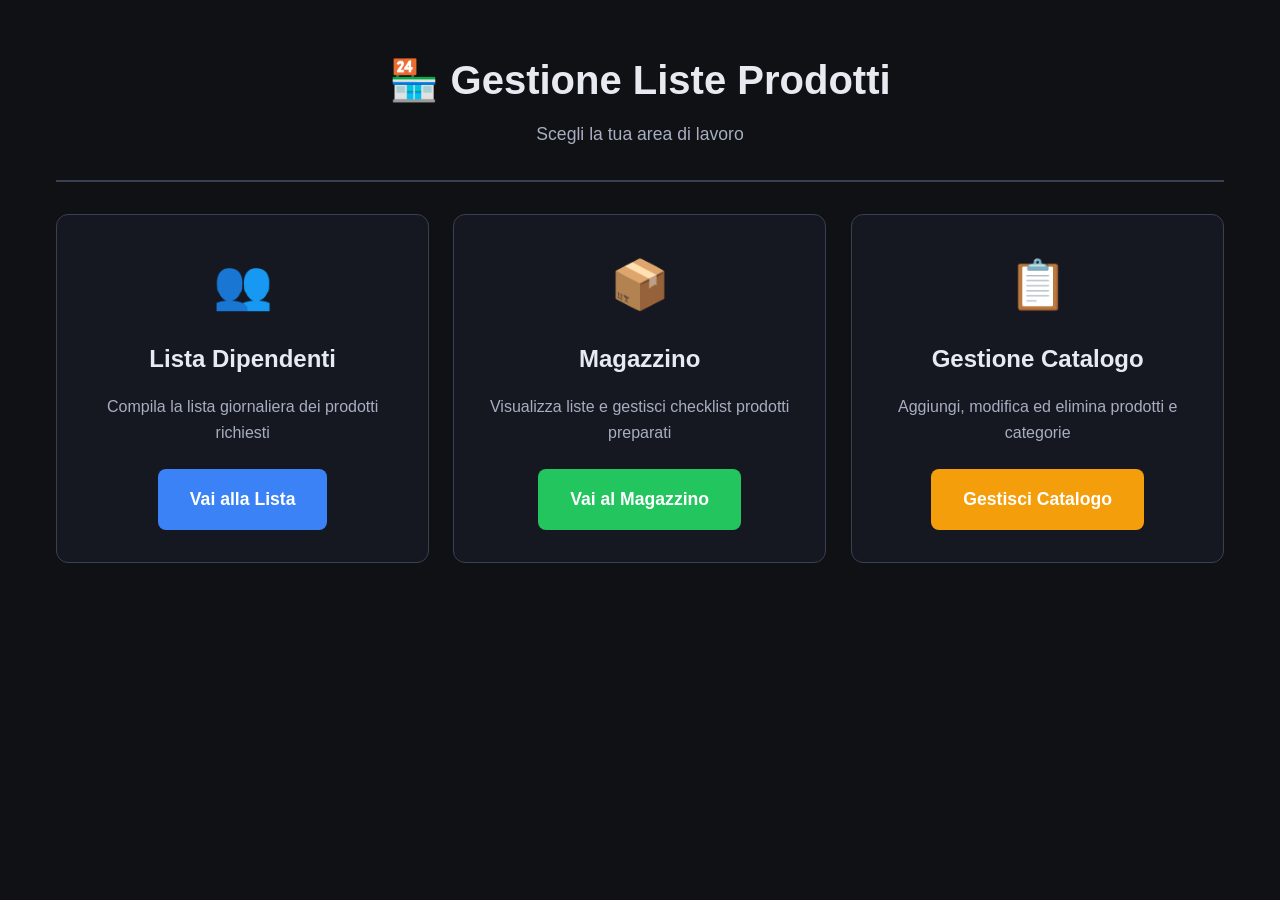
<file: Lista/index.html>
<!DOCTYPE html>
<html lang="it">
<head>
    <meta charset="UTF-8">
    <meta name="viewport" content="width=device-width, initial-scale=1.0">
    <meta name="apple-mobile-web-app-capable" content="yes">
    <meta name="apple-mobile-web-app-status-bar-style" content="black-translucent">
    <meta name="theme-color" content="#3b82f6">
    <meta name="format-detection" content="telephone=no">
    <title>Gestione Liste Prodotti</title>
    <link rel="stylesheet" href="shared/styles.css">
</head>
<body>
    <div class="container">
        <header class="header">
            <h1>🏪 Gestione Liste Prodotti</h1>
            <p class="subtitle">Scegli la tua area di lavoro</p>
        </header>
        
        <main class="main-menu">
            <div class="menu-card">
                <div class="menu-icon">👥</div>
                <h2>Lista Dipendenti</h2>
                <p>Compila la lista giornaliera dei prodotti richiesti</p>
                <a href="lista/" class="btn btn-primary">Vai alla Lista</a>
            </div>
            
            <div class="menu-card">
                <div class="menu-icon">📦</div>
                <h2>Magazzino</h2>
                <p>Visualizza liste e gestisci checklist prodotti preparati</p>
                <a href="magazzino/" class="btn btn-success">Vai al Magazzino</a>
            </div>
            
            <div class="menu-card">
                <div class="menu-icon">📋</div>
                <h2>Gestione Catalogo</h2>
                <p>Aggiungi, modifica ed elimina prodotti e categorie</p>
                <a href="catalogo/" class="btn btn-warning">Gestisci Catalogo</a>
            </div>
        </main>
    </div>
</body>
</html>
</file>
<file: Lista/shared/styles.css>
:root {
  --bg-primary: #0f1115;
  --bg-secondary: #151821;
  --bg-tertiary: #1f2937;
  --text-primary: #e7eaf0;
  --text-secondary: #a7aec0;
  --text-muted: #6b7280;
  --accent-primary: #3b82f6;
  --accent-success: #22c55e;
  --accent-warning: #f59e0b;
  --accent-error: #ef4444;
  --border-color: #374151;
  --border-light: #4b5563;
  
  /* Mobile-first spacing */
  --spacing-xs: 0.25rem;
  --spacing-sm: 0.5rem;
  --spacing-md: 1rem;
  --spacing-lg: 1.5rem;
  --spacing-xl: 2rem;
  
  /* Mobile-optimized sizes */
  --touch-target: 44px;
  --border-radius: 8px;
  --border-radius-sm: 4px;
  --border-radius-lg: 12px;
  
  /* Safe area insets for notched devices */
  --safe-area-top: env(safe-area-inset-top, 0px);
  --safe-area-bottom: env(safe-area-inset-bottom, 0px);
  --safe-area-left: env(safe-area-inset-left, 0px);
  --safe-area-right: env(safe-area-inset-right, 0px);
}

* {
  margin: 0;
  padding: 0;
  box-sizing: border-box;
}

html {
  /* Prevent horizontal scroll */
  overflow-x: hidden;
  /* Improve text rendering */
  -webkit-font-smoothing: antialiased;
  -moz-osx-font-smoothing: grayscale;
  /* Prevent zoom on input focus on iOS */
  -webkit-text-size-adjust: 100%;
}

body {
  font-family: -apple-system, BlinkMacSystemFont, 'Segoe UI', Roboto, sans-serif;
  background-color: var(--bg-primary);
  color: var(--text-primary);
  line-height: 1.6;
  min-height: 100vh;
  min-height: 100dvh; /* Dynamic viewport height for mobile */
  overflow-x: hidden;
  /* Improve touch scrolling */
  -webkit-overflow-scrolling: touch;
  /* Prevent pull-to-refresh on mobile */
  overscroll-behavior-y: contain;
  /* Add safe area padding */
  padding-top: var(--safe-area-top);
  padding-bottom: var(--safe-area-bottom);
  padding-left: var(--safe-area-left);
  padding-right: var(--safe-area-right);
}

.container {
  max-width: 1200px;
  margin: 0 auto;
  padding: var(--spacing-md);
  /* Prevent content overflow */
  overflow-x: hidden;
  word-wrap: break-word;
  overflow-wrap: break-word;
}

/* Mobile-first responsive container */
@media (max-width: 480px) {
  .container {
    padding: var(--spacing-sm);
  }
}

.header {
  text-align: center;
  padding: var(--spacing-xl) 0;
  margin-bottom: var(--spacing-xl);
  border-bottom: 2px solid var(--border-color);
}

.header h1 {
  font-size: clamp(1.8rem, 5vw, 2.5rem);
  margin-bottom: var(--spacing-sm);
  color: var(--text-primary);
  word-wrap: break-word;
  overflow-wrap: break-word;
  hyphens: auto;
}

.subtitle {
  color: var(--text-secondary);
  font-size: clamp(1rem, 3vw, 1.1rem);
}

.main-menu {
  display: grid;
  gap: var(--spacing-lg);
  grid-template-columns: 1fr;
}

@media (min-width: 768px) {
  .main-menu {
    grid-template-columns: repeat(auto-fit, minmax(300px, 1fr));
  }
}

.menu-card {
  background: var(--bg-secondary);
  padding: var(--spacing-xl);
  border-radius: var(--border-radius-lg);
  text-align: center;
  border: 1px solid var(--border-color);
  transition: all 0.3s ease;
  /* Prevent content overflow */
  overflow: hidden;
  word-wrap: break-word;
  overflow-wrap: break-word;
  hyphens: auto;
  /* Improve touch interaction */
  -webkit-tap-highlight-color: transparent;
  touch-action: manipulation;
}

.menu-card:hover {
  transform: translateY(-2px);
  border-color: var(--border-light);
  box-shadow: 0 8px 25px rgba(0, 0, 0, 0.3);
}

/* Disable hover effects on touch devices */
@media (hover: none) and (pointer: coarse) {
  .menu-card:hover {
    transform: none;
    box-shadow: none;
  }
}

@media (max-width: 480px) {
  .menu-card {
    padding: var(--spacing-lg);
  }
}

.menu-icon {
  font-size: clamp(2.5rem, 8vw, 3rem);
  margin-bottom: var(--spacing-md);
}

.menu-card h2 {
  margin-bottom: var(--spacing-md);
  color: var(--text-primary);
  font-size: clamp(1.2rem, 4vw, 1.5rem);
  word-wrap: break-word;
  overflow-wrap: break-word;
  hyphens: auto;
}

.menu-card p {
  color: var(--text-secondary);
  margin-bottom: var(--spacing-lg);
  font-size: clamp(0.9rem, 3vw, 1rem);
  word-wrap: break-word;
  overflow-wrap: break-word;
  hyphens: auto;
}

.btn {
  display: inline-flex;
  align-items: center;
  justify-content: center;
  padding: var(--spacing-md) var(--spacing-xl);
  text-decoration: none;
  border-radius: var(--border-radius);
  font-weight: 600;
  font-size: clamp(0.9rem, 3vw, 1.1rem);
  transition: all 0.3s ease;
  border: none;
  cursor: pointer;
  min-height: var(--touch-target);
  min-width: 120px;
  text-align: center;
  white-space: nowrap;
  overflow: hidden;
  text-overflow: ellipsis;
  user-select: none;
  /* Improve touch responsiveness */
  -webkit-tap-highlight-color: transparent;
  touch-action: manipulation;
  /* Prevent text selection */
  -webkit-user-select: none;
  -moz-user-select: none;
  -ms-user-select: none;
}

.btn:disabled {
  opacity: 0.6;
  cursor: not-allowed;
  transform: none !important;
}

.btn:disabled:hover {
  transform: none !important;
}

/* Mobile-specific button adjustments */
@media (max-width: 480px) {
  .btn {
    padding: var(--spacing-sm) var(--spacing-lg);
    font-size: 1rem;
    width: 100%;
    max-width: none;
    min-height: 48px; /* Larger touch target for mobile */
  }
}

.btn-primary {
  background: var(--accent-primary);
  color: white;
}

.btn-primary:hover {
  background: #2563eb;
  transform: translateY(-1px);
}

.btn-success {
  background: var(--accent-success);
  color: white;
}

.btn-success:hover {
  background: #16a34a;
  transform: translateY(-1px);
}

.btn-warning {
  background: var(--accent-warning);
  color: white;
}

.btn-warning:hover {
  background: #d97706;
  transform: translateY(-1px);
}

.btn-error {
  background: var(--accent-error);
  color: white;
}

.btn-error:hover {
  background: #dc2626;
  transform: translateY(-1px);
}

.btn-secondary {
  background: var(--bg-tertiary);
  color: var(--text-primary);
  border: 1px solid var(--border-color);
}

.btn-secondary:hover {
  background: var(--border-color);
  border-color: var(--border-light);
}

.btn-secondary.active {
  background: var(--accent-primary);
  color: white;
  border-color: var(--accent-primary);
}

/* Disable hover effects on touch devices */
@media (hover: none) and (pointer: coarse) {
  .btn:hover {
    transform: none;
  }
  
  .btn:active {
    transform: scale(0.98);
  }
}

.sticky-header {
  position: sticky;
  top: var(--safe-area-top);
  background: var(--bg-primary);
  z-index: 100;
  padding: var(--spacing-md);
  border-bottom: 2px solid var(--border-color);
  margin-bottom: var(--spacing-md);
  /* Improve mobile performance */
  -webkit-backdrop-filter: blur(10px);
  backdrop-filter: blur(10px);
  /* Prevent content overflow */
  overflow-x: auto;
  -webkit-overflow-scrolling: touch;
}

/* Mobile-optimized sticky header */
@media (max-width: 480px) {
  .sticky-header {
    padding: var(--spacing-sm);
  }
  
  .sticky-header .flex {
    flex-direction: column;
    gap: var(--spacing-sm);
    align-items: stretch;
  }
  
  .sticky-header .flex > div:first-child {
    text-align: center;
  }
  
  .sticky-header .flex > div:last-child {
    display: flex;
    flex-wrap: wrap;
    gap: var(--spacing-sm);
    justify-content: center;
  }
  
  .sticky-header h1 {
    font-size: 1.3rem;
    margin-bottom: 0.25rem;
  }
  
  .sticky-header p {
    font-size: 0.9rem;
  }
}

.form-group {
  margin-bottom: var(--spacing-lg);
}

.form-label {
  display: block;
  margin-bottom: var(--spacing-sm);
  color: var(--text-primary);
  font-weight: 500;
  font-size: clamp(0.9rem, 3vw, 1rem);
}

.form-input, .form-select, .form-textarea {
  width: 100%;
  padding: var(--spacing-md);
  background: var(--bg-secondary);
  border: 1px solid var(--border-color);
  border-radius: var(--border-radius);
  color: var(--text-primary);
  font-size: 16px; /* Prevent zoom on iOS */
  min-height: var(--touch-target);
  transition: border-color 0.2s ease, box-shadow 0.2s ease;
  -webkit-appearance: none;
  appearance: none;
  /* Improve text input on mobile */
  -webkit-text-size-adjust: 100%;
}

.form-input:focus, .form-select:focus, .form-textarea:focus {
  outline: none;
  border-color: var(--accent-primary);
  box-shadow: 0 0 0 3px rgba(59, 130, 246, 0.1);
}

.form-input:invalid, .form-select:invalid, .form-textarea:invalid {
  border-color: var(--accent-error);
  box-shadow: 0 0 0 3px rgba(239, 68, 68, 0.1);
}

.form-textarea {
  resize: vertical;
  min-height: 120px;
  font-family: inherit;
}

.search-input {
  position: sticky;
  top: calc(80px + var(--safe-area-top));
  z-index: 99;
  background: var(--bg-primary);
  padding: var(--spacing-md);
  margin-bottom: var(--spacing-md);
  border-radius: var(--border-radius);
  /* Improve mobile performance */
  -webkit-backdrop-filter: blur(10px);
  backdrop-filter: blur(10px);
  /* Prevent content overflow */
  overflow-x: auto;
  -webkit-overflow-scrolling: touch;
}

@media (max-width: 480px) {
  .search-input {
    top: calc(60px + var(--safe-area-top));
    padding: var(--spacing-sm);
  }
}

.product-card {
  background: var(--bg-secondary);
  padding: var(--spacing-sm);
  border-radius: var(--border-radius);
  border: 1px solid var(--border-color);
  margin-bottom: 0;
  transition: all 0.3s ease;
  position: relative;
  overflow: hidden;
  word-wrap: break-word;
  overflow-wrap: break-word;
  hyphens: auto;
  /* Improve touch interaction */
  -webkit-tap-highlight-color: transparent;
  touch-action: manipulation;
  min-height: 120px;
  display: flex;
  flex-direction: column;
  justify-content: space-between;
}

.product-card:hover {
  transform: translateY(-1px);
  box-shadow: 0 8px 25px rgba(0, 0, 0, 0.15);
}

/* Disable hover effects on touch devices */
@media (hover: none) and (pointer: coarse) {
  .product-card:hover {
    transform: none;
    box-shadow: none;
  }
}

@media (max-width: 480px) {
  .product-card {
    padding: var(--spacing-sm);
  }
}

.product-header {
  display: flex;
  justify-content: space-between;
  align-items: flex-start;
  gap: var(--spacing-xs);
  flex-wrap: wrap;
  margin-bottom: var(--spacing-xs);
  flex: 1;
}

@media (max-width: 480px) {
  .product-header {
    flex-direction: column;
    align-items: flex-start;
    gap: var(--spacing-xs);
  }
}

.product-name {
  font-weight: 600;
  font-size: clamp(0.85rem, 3vw, 0.95rem);
  margin-bottom: var(--spacing-xs);
  color: var(--text-primary);
  word-wrap: break-word;
  overflow-wrap: break-word;
  hyphens: auto;
  line-height: 1.3;
  /* Prevent text overflow */
  max-width: 100%;
  display: -webkit-box;
  -webkit-line-clamp: 2;
  -webkit-box-orient: vertical;
  overflow: hidden;
}

.product-category {
  padding: 1px 6px;
  border-radius: 20px;
  font-size: 0.7rem;
  font-weight: 500;
  display: inline-flex;
  align-items: center;
  gap: var(--spacing-xs);
  white-space: nowrap;
  overflow: hidden;
  text-overflow: ellipsis;
  max-width: 100px;
  flex-shrink: 0;
  align-self: flex-start;
}

@media (max-width: 480px) {
  .product-category {
    max-width: 90px;
    font-size: 0.65rem;
    padding: 1px 5px;
  }
}

.product-actions {
  display: flex;
  gap: var(--spacing-sm);
  align-items: flex-start;
  flex-wrap: wrap;
}

@media (max-width: 480px) {
  .product-actions {
    width: 100%;
    justify-content: center;
  }
}

.btn-icon {
  width: var(--touch-target);
  height: var(--touch-target);
  border-radius: var(--border-radius);
  border: none;
  cursor: pointer;
  display: flex;
  align-items: center;
  justify-content: center;
  font-size: 1.1rem;
  transition: all 0.2s ease;
  position: relative;
  /* Improve touch responsiveness */
  -webkit-tap-highlight-color: transparent;
  touch-action: manipulation;
  flex-shrink: 0;
}

.btn-icon:hover {
  transform: translateY(-1px);
  box-shadow: 0 4px 12px rgba(0, 0, 0, 0.2);
}

/* Disable hover effects on touch devices */
@media (hover: none) and (pointer: coarse) {
  .btn-icon:hover {
    transform: none;
    box-shadow: none;
  }
  
  .btn-icon:active {
    transform: scale(0.95);
  }
}

.btn-edit {
  background: var(--accent-primary);
  color: white;
}

.btn-edit:hover {
  background: #2563eb;
}

.btn-delete {
  background: var(--accent-error);
  color: white;
}

.btn-delete:hover {
  background: #dc2626;
}

.btn-icon.btn-warning {
  background: var(--accent-warning);
  color: white;
}

.btn-icon.btn-warning:hover {
  background: #d97706;
}

.btn-icon.btn-success {
  background: var(--accent-success);
  color: white;
}

.btn-icon.btn-success:hover {
  background: #16a34a;
}

.category-section {
  position: relative;
  transition: all 0.3s ease;
  margin-bottom: var(--spacing-lg);
  /* Prevent content overflow */
  overflow: hidden;
  word-wrap: break-word;
  overflow-wrap: break-word;
  border-radius: var(--border-radius-lg);
  padding: var(--spacing-md);
  background: var(--bg-secondary);
  border: 1px solid var(--border-color);
}

.category-section:hover {
  transform: translateY(-1px);
  box-shadow: 0 4px 20px rgba(0, 0, 0, 0.1);
}

/* Disable hover effects on touch devices */
@media (hover: none) and (pointer: coarse) {
  .category-section:hover {
    transform: none;
    box-shadow: none;
  }
}

.category-header {
  display: flex;
  justify-content: space-between;
  align-items: center;
  margin-bottom: var(--spacing-md);
  padding-bottom: var(--spacing-sm);
  border-bottom: 1px solid var(--border-color);
  gap: var(--spacing-md);
  flex-wrap: wrap;
}

@media (max-width: 480px) {
  .category-header {
    flex-direction: row;
    align-items: center;
    gap: var(--spacing-sm);
    flex-wrap: wrap;
  }
}

/* Improve category header styling */
.category-header-modern {
  display: flex;
  align-items: center;
  gap: var(--spacing-sm);
  margin-bottom: var(--spacing-lg);
  padding-bottom: var(--spacing-sm);
  border-bottom: 2px solid var(--border-color);
}

.category-icon {
  font-size: 1.5rem;
  flex-shrink: 0;
}

.category-title-text {
  font-size: clamp(1.1rem, 4vw, 1.3rem);
  font-weight: 700;
  color: var(--text-primary);
  margin: 0;
  word-wrap: break-word;
  overflow-wrap: break-word;
  hyphens: auto;
}

.category-count {
  background: var(--bg-tertiary);
  color: var(--text-secondary);
  padding: 4px 8px;
  border-radius: 12px;
  font-size: 0.75rem;
  font-weight: 500;
  white-space: nowrap;
  flex-shrink: 0;
  margin-left: auto;
}

@media (max-width: 480px) {
  .category-header-modern {
    gap: var(--spacing-xs);
    margin-bottom: var(--spacing-md);
    padding-bottom: var(--spacing-xs);
  }
  
  .category-icon {
    font-size: 1.2rem;
  }
  
  .category-count {
    font-size: 0.7rem;
    padding: 2px 6px;
  }
}

.category-title {
  display: flex;
  align-items: center;
  gap: var(--spacing-sm);
  flex-wrap: wrap;
  min-width: 0; /* Allow text to shrink */
  flex: 1;
}

@media (max-width: 480px) {
  .category-title {
    justify-content: flex-start;
    text-align: left;
  }
}

.category-color-indicator {
  width: 4px;
  height: 24px;
  border-radius: 2px;
  flex-shrink: 0;
}

.product-count {
  background: var(--bg-tertiary);
  color: var(--text-secondary);
  padding: var(--spacing-xs) var(--spacing-sm);
  border-radius: 12px;
  font-size: 0.875rem;
  font-weight: 500;
  white-space: nowrap;
  flex-shrink: 0;
}

.category-actions {
  display: flex;
  gap: var(--spacing-sm);
  flex-wrap: wrap;
  flex-shrink: 0;
}

@media (max-width: 480px) {
  .category-actions {
    justify-content: flex-end;
  }
}

.products-grid {
  display: grid;
  grid-template-columns: repeat(auto-fit, minmax(280px, 1fr));
  gap: var(--spacing-sm);
  margin-top: var(--spacing-md);
}

@media (min-width: 480px) {
  .products-grid {
    grid-template-columns: repeat(auto-fit, minmax(300px, 1fr));
  }
}

@media (min-width: 768px) {
  .products-grid {
    grid-template-columns: repeat(auto-fit, minmax(320px, 1fr));
  }
}

@media (min-width: 1024px) {
  .products-grid {
    grid-template-columns: repeat(3, 1fr);
  }
}

@media (min-width: 1400px) {
  .products-grid {
    grid-template-columns: repeat(4, 1fr);
  }
}

.category-item {
  transition: all 0.3s ease;
  /* Prevent content overflow */
  overflow: hidden;
  word-wrap: break-word;
  overflow-wrap: break-word;
}

.category-item:hover {
  transform: translateY(-1px);
  box-shadow: 0 4px 15px rgba(0, 0, 0, 0.1);
}

/* Disable hover effects on touch devices */
@media (hover: none) and (pointer: coarse) {
  .category-item:hover {
    transform: none;
    box-shadow: none;
  }
}

.category-item-content {
  display: flex;
  justify-content: space-between;
  align-items: center;
  gap: var(--spacing-md);
  flex-wrap: wrap;
}

@media (max-width: 480px) {
  .category-item-content {
    flex-direction: column;
    align-items: stretch;
    gap: var(--spacing-sm);
  }
}

.category-info {
  display: flex;
  align-items: center;
  gap: var(--spacing-sm);
  min-width: 0;
  flex: 1;
}

.category-color-dot {
  width: 16px;
  height: 16px;
  border-radius: 50%;
  box-shadow: 0 2px 4px rgba(0, 0, 0, 0.2);
  flex-shrink: 0;
}

.category-name {
  font-weight: 600;
  color: var(--text-primary);
  word-wrap: break-word;
  overflow-wrap: break-word;
  hyphens: auto;
  min-width: 0; /* Allow text to shrink */
}

.category-item-actions {
  display: flex;
  gap: var(--spacing-sm);
  flex-shrink: 0;
}

@media (max-width: 480px) {
  .category-item-actions {
    justify-content: center;
    width: 100%;
  }
}

.empty-state {
  text-align: center;
  padding: var(--spacing-xl) var(--spacing-xl);
  color: var(--text-secondary);
}

.empty-icon {
  font-size: clamp(3rem, 10vw, 4rem);
  margin-bottom: var(--spacing-md);
  opacity: 0.5;
}

.empty-state h3 {
  color: var(--text-primary);
  margin-bottom: var(--spacing-sm);
  font-size: clamp(1.2rem, 4vw, 1.5rem);
  word-wrap: break-word;
  overflow-wrap: break-word;
  hyphens: auto;
}

.empty-state p {
  font-size: clamp(0.9rem, 3vw, 0.95rem);
  word-wrap: break-word;
  overflow-wrap: break-word;
  hyphens: auto;
}

.important-badge {
  background: var(--accent-error);
  color: white;
  padding: var(--spacing-xs) var(--spacing-sm);
  border-radius: 20px;
  font-size: 0.875rem;
  margin-left: var(--spacing-sm);
  font-weight: 600;
  display: inline-flex;
  align-items: center;
  gap: var(--spacing-xs);
  white-space: nowrap;
  flex-shrink: 0;
}

@media (max-width: 480px) {
  .important-badge {
    margin-left: 0;
    margin-top: var(--spacing-xs);
  }
}

.inactive-badge {
  background: var(--text-muted);
  color: white;
  padding: var(--spacing-xs) var(--spacing-sm);
  border-radius: 20px;
  font-size: 0.875rem;
  margin-left: var(--spacing-sm);
  font-weight: 600;
  display: inline-flex;
  align-items: center;
  gap: var(--spacing-xs);
  white-space: nowrap;
  flex-shrink: 0;
}

@media (max-width: 480px) {
  .inactive-badge {
    margin-left: 0;
    margin-top: var(--spacing-xs);
  }
}

.quantity-controls {
  display: flex;
  align-items: center;
  gap: var(--spacing-sm);
  margin-top: auto;
  justify-content: center;
  flex-wrap: wrap;
  padding-top: var(--spacing-xs);
}

@media (max-width: 480px) {
  .quantity-controls {
    justify-content: center;
    gap: var(--spacing-sm);
  }
}

.qty-btn {
  width: 32px;
  height: 32px;
  border-radius: 50%;
  border: none;
  background: var(--accent-primary);
  color: white;
  font-size: 1.1rem;
  font-weight: bold;
  cursor: pointer;
  display: flex;
  align-items: center;
  justify-content: center;
  transition: all 0.2s ease;
  /* Improve touch responsiveness */
  -webkit-tap-highlight-color: transparent;
  touch-action: manipulation;
  flex-shrink: 0;
}

.qty-btn:hover {
  background: #2563eb;
  transform: scale(1.05);
}

.qty-btn:disabled {
  background: var(--border-color);
  cursor: not-allowed;
  opacity: 0.5;
}

.qty-btn:disabled:hover {
  background: var(--border-color);
  transform: none;
}

/* Disable hover effects on touch devices */
@media (hover: none) and (pointer: coarse) {
  .qty-btn:hover {
    transform: none;
  }
  
  .qty-btn:active {
    transform: scale(0.95);
  }
}

.qty-input {
  width: 50px;
  text-align: center;
  padding: 4px;
  background: var(--bg-tertiary);
  border: 1px solid var(--border-color);
  border-radius: var(--border-radius);
  color: var(--text-primary);
  transition: border-color 0.2s ease;
  font-size: 16px; /* Prevent zoom on iOS */
  min-height: 32px;
  font-weight: 600;
  flex-shrink: 0;
}

.qty-input:focus {
  outline: none;
  border-color: var(--accent-primary);
  box-shadow: 0 0 0 2px rgba(59, 130, 246, 0.1);
}

.qty-input:invalid {
  border-color: var(--accent-error);
}

/* Enhanced product card animations */
@media (hover: hover) and (pointer: fine) {
  .product-card:hover .qty-btn {
    transform: scale(1.1);
  }
  
  .product-card:hover .product-name {
    color: var(--accent-primary);
  }
}

/* Better visual hierarchy */
.product-card.has-quantity {
  border-color: var(--accent-primary);
  box-shadow: 0 0 0 1px var(--accent-primary);
}

.product-card.has-quantity .product-name {
  color: var(--accent-primary);
  font-weight: 700;
}

.product-card.has-quantity .qty-input {
  background: var(--accent-primary);
  color: white;
  border-color: var(--accent-primary);
  font-weight: 700;
}

.notification-panel {
  position: sticky;
  top: calc(0px + var(--safe-area-top));
  background: var(--bg-secondary);
  border: 2px solid var(--accent-warning);
  border-radius: var(--border-radius);
  padding: var(--spacing-md);
  margin-bottom: var(--spacing-xl);
  z-index: 98;
  /* Improve mobile performance */
  -webkit-backdrop-filter: blur(10px);
  backdrop-filter: blur(10px);
  /* Prevent content overflow */
  overflow-x: auto;
  -webkit-overflow-scrolling: touch;
}

@media (max-width: 480px) {
  .notification-panel {
    padding: var(--spacing-sm);
    margin-bottom: var(--spacing-lg);
  }
}

.notification-header {
  display: flex;
  justify-content: space-between;
  align-items: center;
  margin-bottom: var(--spacing-md);
  gap: var(--spacing-md);
  flex-wrap: wrap;
}

@media (max-width: 480px) {
  .notification-header {
    flex-direction: column;
    align-items: stretch;
    gap: var(--spacing-sm);
  }
  
  .notification-header h3 {
    text-align: center;
  }
  
  .notification-header .flex {
    justify-content: center;
    flex-wrap: wrap;
  }
}

.notification-badge {
  background: var(--accent-error);
  color: white;
  padding: var(--spacing-xs) var(--spacing-sm);
  border-radius: 20px;
  font-size: 0.875rem;
  font-weight: 600;
  white-space: nowrap;
  flex-shrink: 0;
}

.notification-list {
  max-height: 300px;
  overflow-y: auto;
  /* Improve scrolling on mobile */
  -webkit-overflow-scrolling: touch;
}

.notification-item {
  padding: var(--spacing-md);
  border-left: 4px solid;
  margin-bottom: var(--spacing-sm);
  background: var(--bg-tertiary);
  border-radius: var(--border-radius-sm);
  animation: slideIn 0.3s ease;
  word-wrap: break-word;
  overflow-wrap: break-word;
  hyphens: auto;
  /* Prevent content overflow */
  overflow: hidden;
}

@media (max-width: 480px) {
  .notification-item {
    padding: var(--spacing-sm);
  }
  
  .notification-item .flex {
    flex-direction: column;
    align-items: stretch;
    gap: var(--spacing-sm);
  }
}

@keyframes slideIn {
  from {
    opacity: 0;
    transform: translateX(-20px);
  }
  to {
    opacity: 1;
    transform: translateX(0);
  }
}

.notification-added {
  border-color: var(--accent-success);
}

.notification-removed {
  border-color: var(--accent-error);
}

.notification-changed {
  border-color: var(--accent-warning);
}

.notification-item.read {
  opacity: 0.6;
  background: var(--bg-primary);
}

.loading {
  text-align: center;
  padding: var(--spacing-xl);
  color: var(--text-secondary);
}

.loading:before {
  content: "⏳";
  font-size: 2rem;
  display: block;
  margin-bottom: var(--spacing-md);
}

.error {
  background: rgba(239, 68, 68, 0.1);
  border: 1px solid var(--accent-error);
  border-radius: var(--border-radius);
  padding: var(--spacing-md);
  margin: var(--spacing-md) 0;
  color: var(--accent-error);
  word-wrap: break-word;
  overflow-wrap: break-word;
  hyphens: auto;
  /* Prevent content overflow */
  overflow: hidden;
}

.success {
  background: rgba(34, 197, 94, 0.1);
  border: 1px solid var(--accent-success);
  border-radius: var(--border-radius);
  padding: var(--spacing-md);
  margin: var(--spacing-md) 0;
  color: var(--accent-success);
  word-wrap: break-word;
  overflow-wrap: break-word;
  hyphens: auto;
  /* Prevent content overflow */
  overflow: hidden;
}

.grid {
  display: grid;
  gap: var(--spacing-md);
}

@media (min-width: 768px) {
  .grid-2 {
    grid-template-columns: repeat(2, 1fr);
  }
  .grid-3 {
    grid-template-columns: repeat(3, 1fr);
  }
}

.flex {
  display: flex;
  gap: var(--spacing-md);
  align-items: center;
  flex-wrap: wrap;
}

.flex-wrap {
  flex-wrap: wrap;
}

.justify-between {
  justify-content: space-between;
}

.text-center {
  text-align: center;
}

/* Spacing utilities */
.mb-0 { margin-bottom: 0; }
.mb-1 { margin-bottom: var(--spacing-sm); }
.mb-2 { margin-bottom: var(--spacing-md); }
.mb-3 { margin-bottom: var(--spacing-lg); }
.mb-4 { margin-bottom: var(--spacing-xl); }

.mt-0 { margin-top: 0; }
.mt-1 { margin-top: var(--spacing-sm); }
.mt-2 { margin-top: var(--spacing-md); }
.mt-3 { margin-top: var(--spacing-lg); }
.mt-4 { margin-top: var(--spacing-xl); }

.p-1 { padding: var(--spacing-sm); }
.p-2 { padding: var(--spacing-md); }
.p-3 { padding: var(--spacing-lg); }
.p-4 { padding: var(--spacing-xl); }

.hidden {
  display: none !important;
}

.text-success {
  color: var(--accent-success) !important;
}

.text-error {
  color: var(--accent-error) !important;
}

.text-warning {
  color: var(--accent-warning) !important;
}

.text-muted {
  color: var(--text-muted) !important;
}

.text-secondary {
  color: var(--text-secondary) !important;
}

.fade-in {
  animation: fadeIn 0.3s ease;
}

@keyframes fadeIn {
  from { opacity: 0; }
  to { opacity: 1; }
}

/* Sticky bottom for mobile */
.sticky-bottom {
  position: sticky;
  bottom: var(--safe-area-bottom);
  background: var(--bg-primary);
  padding: var(--spacing-md) 0;
  border-top: 2px solid var(--border-color);
  margin-top: var(--spacing-xl);
  z-index: 90;
  /* Improve mobile performance */
  -webkit-backdrop-filter: blur(10px);
  backdrop-filter: blur(10px);
  /* Prevent content overflow */
  overflow-x: auto;
  -webkit-overflow-scrolling: touch;
}

@media (max-width: 480px) {
  .sticky-bottom {
    padding: var(--spacing-sm) 0;
  }
  
  .sticky-bottom .flex {
    flex-direction: column;
    gap: var(--spacing-sm);
  }
}

/* Toast notifications */
.toast {
  position: fixed;
  top: calc(20px + var(--safe-area-top));
  right: calc(20px + var(--safe-area-right));
  padding: 1rem 1.5rem;
  border-radius: 6px;
  color: white;
  font-weight: 500;
  z-index: 9999;
  opacity: 0;
  transform: translateX(100%);
  transition: all 0.3s ease;
  max-width: calc(100vw - 40px - var(--safe-area-left) - var(--safe-area-right));
  word-wrap: break-word;
  overflow-wrap: break-word;
  hyphens: auto;
  box-shadow: 0 4px 12px rgba(0, 0, 0, 0.3);
}

@media (max-width: 480px) {
  .toast {
    top: calc(10px + var(--safe-area-top));
    right: calc(10px + var(--safe-area-right));
    left: calc(10px + var(--safe-area-left));
    transform: translateY(-100%);
    max-width: none;
    text-align: center;
  }
}

.toast-success {
  background: var(--accent-success);
}

.toast-error {
  background: var(--accent-error);
}

.toast-warning {
  background: var(--accent-warning);
}

.toast-info {
  background: var(--accent-primary);
}

/* Compact mode for very small screens */
@media (max-width: 320px) {
  .product-card {
    padding: var(--spacing-xs);
    min-height: 110px;
  }
  
  .product-name {
    font-size: 0.8rem;
    line-height: 1.3;
  }
  
  .product-category {
    font-size: 0.6rem;
    padding: 1px 4px;
    max-width: 70px;
  }
  
  .qty-btn {
    width: 28px;
    height: 28px;
    font-size: 0.9rem;
  }
  
  .qty-input {
    width: 45px;
    min-height: 28px;
    font-size: 14px;
  }
  
  .important-badge {
    font-size: 0.55rem;
    padding: 1px 4px;
  }
  
  .products-grid {
    grid-template-columns: repeat(auto-fit, minmax(140px, 1fr));
    gap: var(--spacing-xs);
  }
}

/* Stili specifici per la lista dipendenti compatta */
.category-header-compact {
  padding-bottom: var(--spacing-xs);
  border-bottom: 1px solid var(--border-color);
  margin-bottom: var(--spacing-sm) !important;
}

/* Miglioramenti per la visualizzazione delle categorie nella lista */
.category-section.compact .category-header-compact span:last-child {
  background: rgba(255, 255, 255, 0.2);
  padding: 2px 6px;
  border-radius: 10px;
  font-size: 0.65rem;
  font-weight: 500;
}

/* Ottimizzazioni per schermi molto piccoli nella lista dipendenti */
@media (max-width: 360px) {
  .products-grid {
    grid-template-columns: repeat(2, 1fr);
    gap: 4px;
  }
  
  .product-card {
    min-height: 85px;
    padding: 6px;
  }
  
  .product-name {
    font-size: 0.75rem;
    line-height: 1.2;
    -webkit-line-clamp: 1;
  }
  
  .product-category {
    font-size: 0.6rem;
    padding: 1px 4px;
    max-width: 60px;
  }
  
  .qty-btn {
    width: 28px;
    height: 28px;
    font-size: 1rem;
  }
  
  .qty-input {
    width: 40px;
    min-height: 28px;
    font-size: 14px;
  }
  
  .quantity-controls {
    gap: 4px;
  }
  
  .category-header-compact {
    font-size: 0.85rem !important;
  }
  
  .category-header-compact span:last-child {
    font-size: 0.6rem;
    padding: 1px 4px;
  }
}

/* Accessibility improvements */
@media (prefers-reduced-motion: reduce) {
  * {
    animation-duration: 0.01ms !important;
    animation-iteration-count: 1 !important;
    transition-duration: 0.01ms !important;
  }
}

/* Focus visible for accessibility */
.btn:focus-visible,
.form-input:focus-visible,
.form-select:focus-visible,
.form-textarea:focus-visible,
.btn-icon:focus-visible,
.qty-btn:focus-visible {
  outline: 2px solid var(--accent-primary);
  outline-offset: 2px;
}

/* High contrast mode support */
@media (prefers-contrast: high) {
  :root {
    --bg-primary: #000000;
    --bg-secondary: #1a1a1a;
    --bg-tertiary: #333333;
    --text-primary: #ffffff;
    --text-secondary: #cccccc;
    --border-color: #666666;
  }
}

/* Landscape mobile optimization */
@media (max-width: 768px) and (orientation: landscape) {
  .sticky-header {
    padding: var(--spacing-sm);
  }
  
  .search-input {
    top: calc(50px + var(--safe-area-top));
  }
  
  .notification-panel {
    position: relative;
    top: auto;
  }
  
  .main-menu {
    grid-template-columns: repeat(auto-fit, minmax(250px, 1fr));
  }
  
  .menu-card {
    padding: var(--spacing-md);
  }
}

/* High DPI displays */
@media (-webkit-min-device-pixel-ratio: 2), (min-resolution: 192dpi) {
  .btn-icon,
  .qty-btn {
    border: 0.5px solid rgba(255, 255, 255, 0.1);
  }
}

/* Print styles */
@media print {
  .sticky-header,
  .search-input,
  .notification-panel,
  .sticky-bottom,
  .btn,
  .btn-icon,
  .qty-btn {
    display: none !important;
  }
  
  .container {
    max-width: none;
    padding: 0;
  }
  
  .product-card {
    break-inside: avoid;
    page-break-inside: avoid;
  }
  
  body {
    background: white;
    color: black;
  }
}

/* Prevent text selection on interactive elements */
.btn,
.btn-icon,
.qty-btn,
.category-item,
.product-card {
  -webkit-user-select: none;
  -moz-user-select: none;
  -ms-user-select: none;
  user-select: none;
}

/* Allow text selection on content */
.product-name,
.category-name,
.empty-state p,
.notification-item {
  -webkit-user-select: text;
  -moz-user-select: text;
  -ms-user-select: text;
  user-select: text;
}

/* Improve performance on mobile */
.product-card,
.category-section,
.menu-card {
  will-change: transform;
  transform: translateZ(0);
  -webkit-transform: translateZ(0);
}

/* Fix for iOS Safari viewport units */
@supports (-webkit-touch-callout: none) {
  body {
    min-height: -webkit-fill-available;
  }
}

/* Improve scrollbar styling */
::-webkit-scrollbar {
  width: 8px;
  height: 8px;
}

::-webkit-scrollbar-track {
  background: var(--bg-secondary);
  border-radius: 4px;
}

::-webkit-scrollbar-thumb {
  background: var(--border-color);
  border-radius: 4px;
}

::-webkit-scrollbar-thumb:hover {
  background: var(--border-light);
}

/* Firefox scrollbar */
* {
  scrollbar-width: thin;
  scrollbar-color: var(--border-color) var(--bg-secondary);
}

/* Ensure proper stacking context */
.sticky-header {
  isolation: isolate;
}

.search-input {
  isolation: isolate;
}

.notification-panel {
  isolation: isolate;
}

.sticky-bottom {
  isolation: isolate;
}

/* Fix for content jumping on mobile */
@media (max-width: 480px) {
  .container {
    min-height: calc(100vh - var(--safe-area-top) - var(--safe-area-bottom));
    min-height: calc(100dvh - var(--safe-area-top) - var(--safe-area-bottom));
  }
}
</file>
